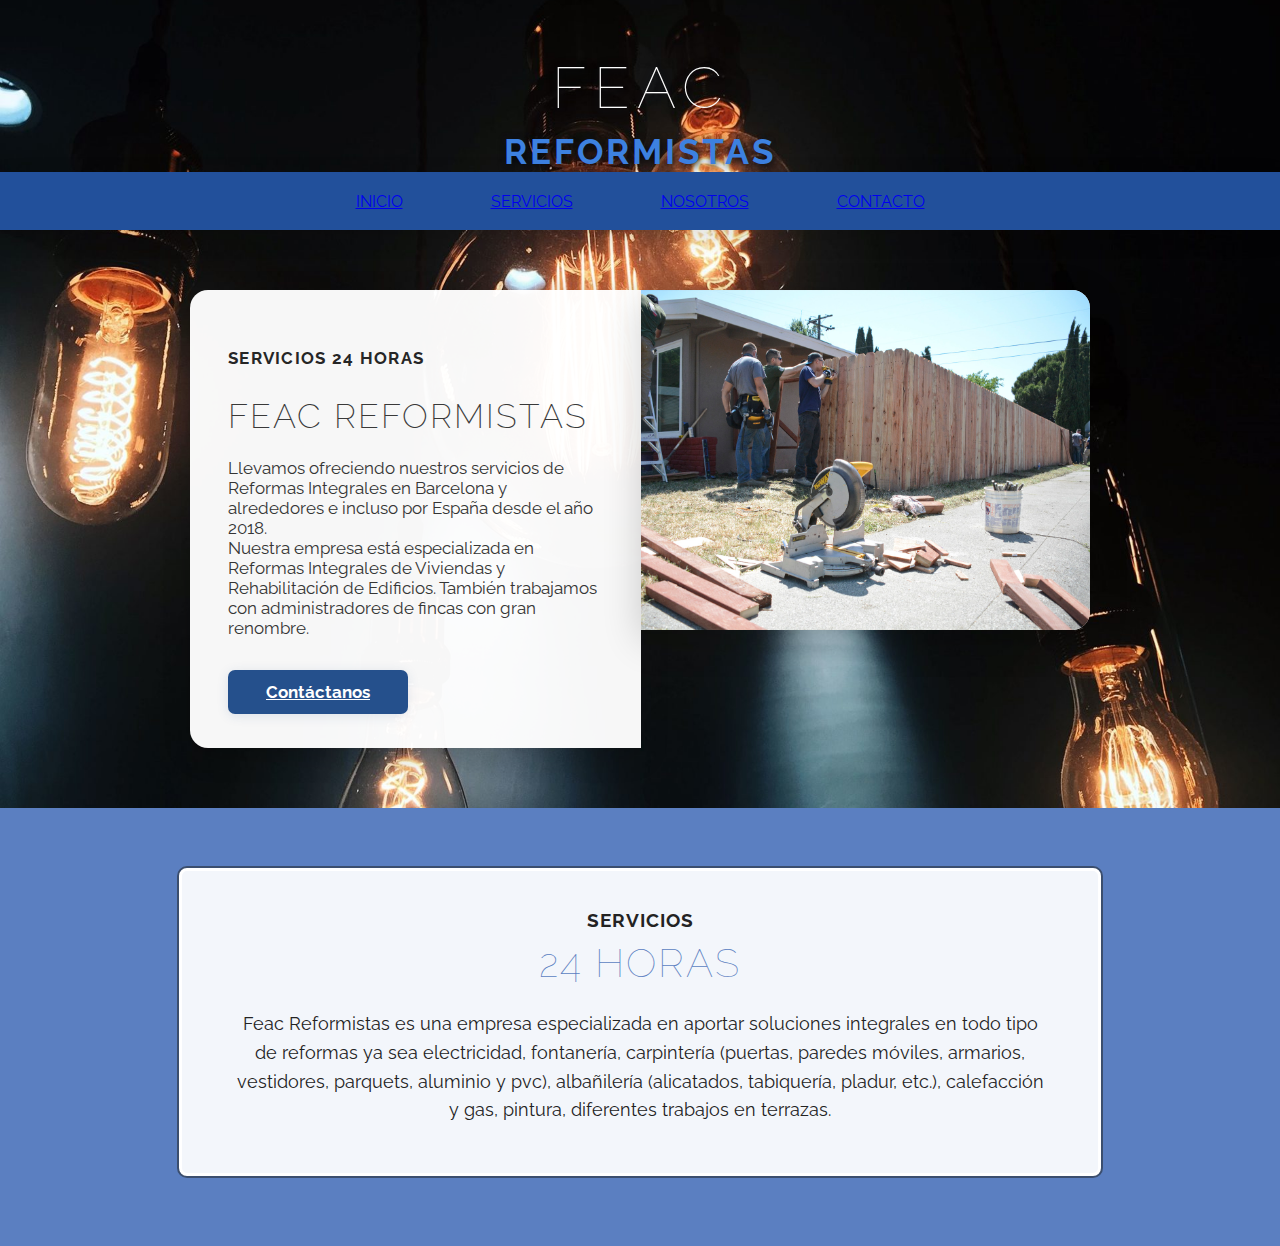
<file: index.html>
<!DOCTYPE html>
<html lang="es">
<head>
  <meta charset="UTF-8">
  <meta name="viewport" content="width=device-width, initial-scale=1.0">
  <title>FEAC Reformistas</title>
  <link href="https://fonts.googleapis.com/css?family=Raleway:100,700&display=swap" rel="stylesheet">
  <style>
    body {
      background: url('img/bg.jpg') no-repeat center center fixed;
      background-size: cover;
      margin: 0;
      font-family: 'Raleway', Arial, sans-serif;
    }

    /* LOGO FEAC CENTRADO */
    .logo-feac-container {
      display: flex;
      flex-direction: column;
      align-items: center;
      justify-content: flex-end;
      min-height: 140px;
      width: 100vw;
      margin-top: 32px;
      margin-bottom: 0;
    }
    .logo-feac {
      background: none;
      border-radius: 0;
      padding: 0;
      margin-bottom: 0;
      box-shadow: none;
      text-align: center;
    }
    .logo-feac .feac {
      font-family: 'Raleway', Arial, sans-serif;
      font-size: 3.6rem;
      font-weight: 100;
      letter-spacing: 7px;
      color: #fff;
      text-shadow: 2px 3px 12px #000, 0 2px 8px #25508c44;
      line-height: 1.1;
      display: block;
    }
    .logo-feac .reformistas {
      font-family: 'Raleway', Arial, sans-serif;
      font-size: 2.2rem;
      font-weight: bold;
      letter-spacing: 3px;
      color: #3d81e0;
      display: block;
      margin-top: 12px;
      text-shadow: 1px 2px 8px #000, 0 1px 7px #25508c33;
    }

    /* MENÚ AZUL */
    .custom-navbar {
      display: flex;
      justify-content: center;
      align-items: center;
      background: #22509B;
      height: 58px;
      width: 100vw;
      min-width: 320px;
      margin: 0;
      border-radius: 0;
      box-shadow: 0 7px 24px rgba(0,0,0,0.12);
      position: relative;
      z-index: 20;
      margin-bottom: 0;
      border: none;
    }
    .custom-navbar ul {
      display: flex;
      flex-direction: row;
      width: 100%;
      justify-content: center;
      list-style: none;
      padding: 0;
      margin: 0;
    }
    .custom-navbar li {
      margin: 0 44px;
      display: flex;
      align-items: center;
    }
    .custom-navbar .nav-link {
      color: #E3EFFF;
      font-weight: bold;
      font-size: 1.18rem;
      letter-spacing: 1px;
      text-decoration: none;
      transition: color 0.17s;
      text-shadow: 1px 1px 2px #00000030;
      line-height: 58px;
      display: inline-block;
    }
    .custom-navbar .nav-link.active,
    .custom-navbar .nav-link:hover {
      color: #bcd9fa;
      text-decoration: underline;
    }

    /* HERO: cuadro blanco a la izquierda, foto a la derecha */
    .hero-outer {
      width: 100vw;
      display: flex;
      justify-content: center;
      align-items: center;
      margin: 0;
      padding: 60px 0 60px 0;
      position: relative;
      background: none;
    }
    .hero-inner {
      display: flex;
      flex-direction: row;
      align-items: stretch;
      justify-content: center;
      background: none;
      width: 900px;
      max-width: 98vw;
      min-height: 340px;
      gap: 0;
    }
    .glass-box {
      background: rgba(255,255,255,0.97);
      border-radius: 18px 0 0 18px;
      box-shadow: 0 8px 28px rgba(0,0,0,0.18);
      padding: 44px 38px 34px 38px;
      display: flex;
      flex-direction: column;
      justify-content: center;
      align-items: flex-start;
      width: 410px;
      min-width: 260px;
      max-width: 55vw;
      height: 100%;
    }
    .glass-box h2 {
      font-size: 1.09rem;
      font-weight: 700;
      color: #222;
      letter-spacing: 1.3px;
      text-transform: uppercase;
      margin-bottom: 7px;
      opacity: 0.98;
    }
    .glass-box h1 {
      font-size: 2.1rem;
      font-weight: 200;
      letter-spacing: 2px;
      margin-bottom: 0.2em;
      color: #393939;
      line-height: 1.08;
    }
    .glass-box p {
      font-size: 1.07rem;
      color: #333;
      margin-bottom: 1.05em;
      opacity: 0.99;
    }
    .btn-feac {
      background-color: #25508C;
      color: #fff;
      font-weight: bold;
      font-size: 1.08rem;
      border-radius: 7px;
      padding: 0.7em 2.2em;
      border: none;
      margin-top: 14px;
      box-shadow: 0 2px 12px rgba(37,80,140,0.13);
      transition: background 0.2s;
      align-self: flex-start;
      cursor: pointer;
    }
    .btn-feac:hover {
      background-color: #3870C2;
      color: #fff;
    }
    .hero-img-wrap {
      height: 100%;
      width: 490px;
      min-width: 250px;
      max-width: 100%;
      overflow: hidden;
      border-radius: 0 18px 18px 0;
      box-shadow: 0 10px 38px rgba(0,0,0,0.19);
      background: #ddd;
      display: flex;
      align-items: stretch;
    }
    .hero-img {
      width: 100%;
      height: 100%;
      min-height: 340px;
      object-fit: cover;
      display: block;
    }

    /* SECCION SERVICIOS CENTRAL */
    .servicios-section {
      background: #5B7FC1;
      width: 100vw;
      padding: 60px 0 70px 0;
      display: flex;
      justify-content: center;
      align-items: center;
    }
    .servicios-container {
      background: #f3f6fb;
      border: 3px solid #fff;
      border-radius: 8px;
      box-shadow: 0 0 0 2px #3b4e6e;
      padding: 38px 48px 32px 48px;
      max-width: 820px;
      width: 90vw;
      margin: 0 auto;
      text-align: center;
    }
    .servicios-container h3 {
      font-size: 1.2rem;
      font-weight: bold;
      color: #232323;
      margin: 0 0 8px 0;
      letter-spacing: 1px;
    }
    .servicios-container h2 {
      font-size: 2.5rem;
      font-weight: 100;
      color: #5B7FC1;
      margin: 0 0 24px 0;
      letter-spacing: 2px;
    }
    .servicios-container p {
      color: #232323;
      font-size: 1.12rem;
      margin-bottom: 16px;
      line-height: 1.6;
    }

    /* RESPONSIVE */
    @media (max-width: 1100px) {
      .logo-feac-container { min-height: 90px;}
      .hero-inner { flex-direction: column; width: 98vw; }
      .glass-box, .hero-img-wrap {
        width: 100%;
        min-width: unset;
        max-width: unset;
        border-radius: 18px 18px 0 0;
        height: auto;
      }
      .glass-box { margin-bottom: 0; }
      .hero-img-wrap { border-radius: 0 0 18px 18px; }
      .hero-img { min-height: 180px; }
      .servicios-container {
        padding: 16px 8vw 14px 8vw;
      }
    }
    @media (max-width: 700px) {
      .logo-feac-container { min-height: 70px;}
      .hero-inner { flex-direction: column; width: 98vw; }
      .glass-box, .hero-img-wrap {
        width: 100%;
        border-radius: 18px 18px 0 0;
      }
      .hero-img-wrap { border-radius: 0 0 18px 18px; }
      .hero-img { min-height: 120px; }
      .custom-navbar { width: 100vw;}
      .servicios-section {
        padding: 36px 0 36px 0;
      }
      .servicios-container h2 {
        font-size: 1.5rem;
      }
    }
  </style>
</head>
<body>
  <!-- Logo grande centrado -->
  <div class="logo-feac-container">
    <div class="logo-feac">
      <span class="feac">FEAC</span>
      <span class="reformistas">REFORMISTAS</span>
    </div>
  </div>
  <!-- Barra azul centrada y horizontal -->
  <nav class="custom-navbar">
  <ul>
    <li><a href="index.html">INICIO</a></li>
    <li><a href="servicios.html">SERVICIOS</a></li>
    <li><a href="nosotros.html">NOSOTROS</a></li>
    <li><a href="contacto.html">CONTACTO</a></li>
  </ul>
</nav>
  </nav>
  <!-- Hero: cuadro blanco a la izquierda, foto a la derecha -->
  <div class="hero-outer">
    <div class="hero-inner">
      <div class="glass-box">
        <h2>SERVICIOS 24 HORAS</h2>
        <h1>FEAC REFORMISTAS</h1>
        <p>
          Llevamos ofreciendo nuestros servicios de Reformas Integrales en Barcelona y alrededores e incluso por España desde el año 2018.<br>
          Nuestra empresa está especializada en Reformas Integrales de Viviendas y Rehabilitación de Edificios. También trabajamos con administradores de fincas con gran renombre.
        </p>
        <a href="contacto.html" class="btn-feac">Contáctanos</a>
      </div>
      <div class="hero-img-wrap">
        <img src="img/hero.jpg" alt="Trabajadores FEAC Reformistas" class="hero-img">
      </div>
    </div>
  </div>
  <!-- Sección azul de servicios -->
  <section class="servicios-section">
    <div class="servicios-container">
      <h3>SERVICIOS</h3>
      <h2>24 HORAS</h2>
      <p>
        Feac Reformistas es una empresa especializada en aportar soluciones integrales en todo tipo de reformas ya sea electricidad, fontanería, carpintería (puertas, paredes móviles, armarios, vestidores, parquets, aluminio y pvc), albañilería (alicatados, tabiquería, pladur, etc.), calefacción y gas, pintura, diferentes trabajos en terrazas.
      </p>
    </div>
  </section>
</body>
</html>
</file>
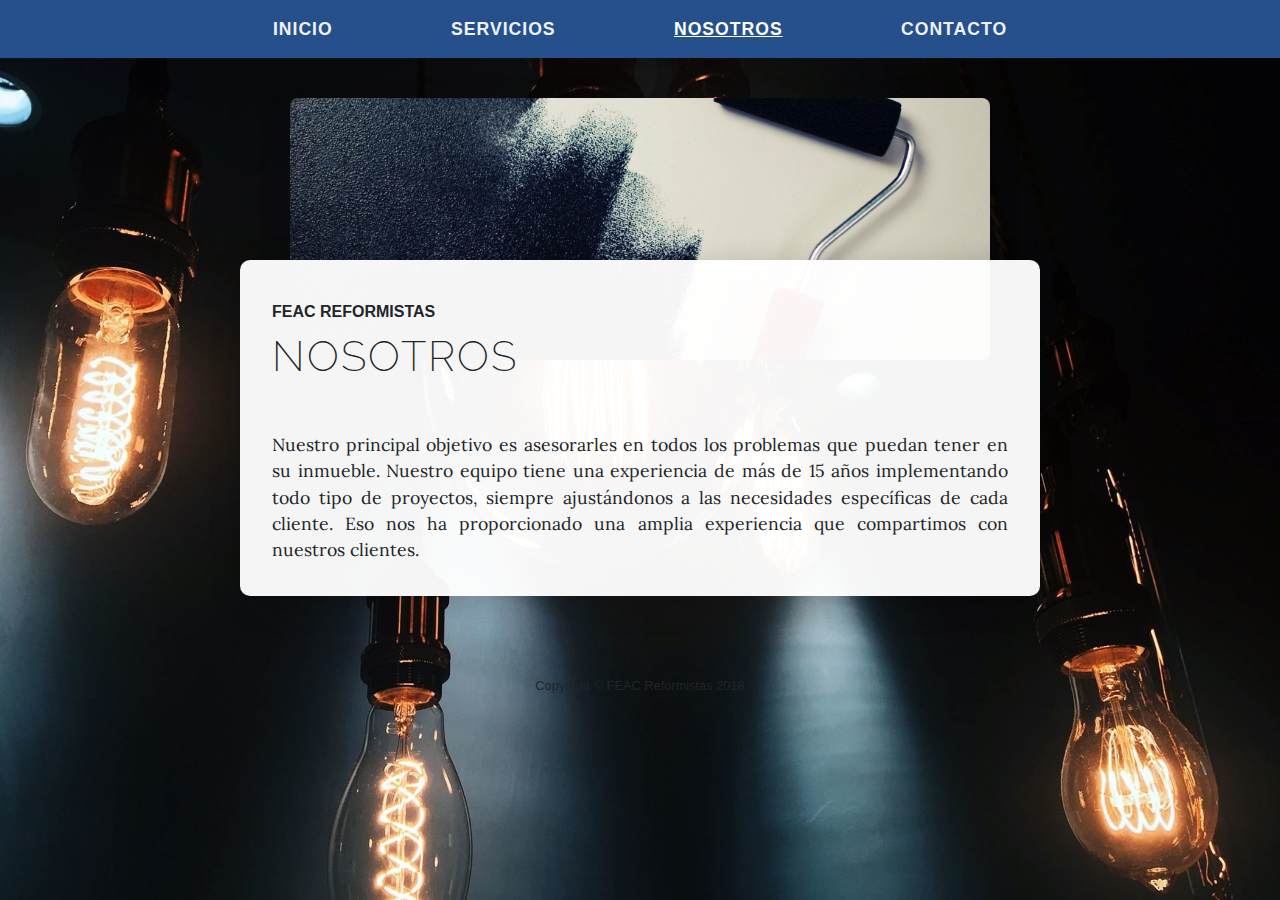
<file: nosotros.html>
<!DOCTYPE html>
<html lang="es">
<head>
  <meta charset="utf-8">
  <meta name="viewport" content="width=device-width, initial-scale=1, shrink-to-fit=no">
  <title>FEAC Reformistas</title>
  <link href="https://cdn.jsdelivr.net/npm/bootstrap@4.6.2/dist/css/bootstrap.min.css" rel="stylesheet">
  <link href="https://fonts.googleapis.com/css?family=Raleway:100,100i,200,200i,300,300i,400,400i,500,500i,600,600i,700,700i,800,800i,900,900i" rel="stylesheet">
  <link href="https://fonts.googleapis.com/css?family=Lora:400,400i,700,700i" rel="stylesheet">
  <style>
    body {
      background: url('img/bg.jpg') no-repeat center center fixed;
      background-size: cover;
      min-height: 100vh;
      margin: 0;
      padding: 0;
    }
    .feac-navbar {
      background: #25508C;
    }
    .feac-navbar .nav-link {
      color: #fff !important;
      font-weight: bold;
      text-transform: uppercase;
      letter-spacing: 1px;
      padding-left: 2.2rem !important;
      padding-right: 2.2rem !important;
      font-size: 1.1rem;
      opacity: 0.93;
      transition: opacity 0.2s;
    }
    .feac-navbar .nav-item.active .nav-link,
    .feac-navbar .nav-link:focus,
    .feac-navbar .nav-link:hover {
      opacity: 1;
      text-decoration: underline;
    }
    .banner-img-container {
      display: flex;
      justify-content: center;
      align-items: center;
      width: 100vw;
      margin-top: 2.5rem;
      margin-bottom: -100px; /* superpone el cuadro */
      position: relative;
      z-index: 2;
      pointer-events: none;
    }
    .banner-img-container img {
      width: 700px;
      max-width: 95vw;
      height: auto;
      border-radius: 8px;
      box-shadow: 0 8px 32px rgba(0,0,0,0.15);
      display: block;
    }
    .cuadrados-container {
      display: flex;
      flex-direction: column;
      align-items: center;
      position: relative;
      z-index: 3;
    }
    .cuadrado {
      background: rgba(255,255,255,0.96);
      width: 800px;
      max-width: 96vw;
      border-radius: 10px;
      box-shadow: 0 8px 32px rgba(0,0,0,0.20);
      padding: 2.5em 2em 2em 2em;
      margin-top: 0;
      margin-bottom: 2em;
      position: relative;
    }
    .ajustable h1, .ajustable b {
      text-align: left;
      display: block;
      margin-bottom: 0.5em;
      font-weight: bold;
    }
    .ajustable h1 {
      font-size: 2.6rem;
      font-family: 'Raleway', Arial, sans-serif;
      letter-spacing: 2px;
      font-weight: 200;
      margin-bottom: 1.2em;
    }
    .ajustable p {
      text-align: justify;
      margin: 0;
      font-size: 1.1rem;
      font-family: 'Lora', serif;
    }
    @media (max-width: 900px) {
      .banner-img-container img,
      .cuadrado {
        width: 98vw;
        max-width: 98vw;
      }
      .cuadrado {
        padding: 1.2em 0.6em 1.2em 0.6em;
      }
    }
  </style>
</head>
<body>
  <!-- Barra de navegación -->
  <nav class="navbar feac-navbar navbar-expand-lg navbar-dark">
    <div class="container-fluid px-0">
      <button class="navbar-toggler ml-3" type="button" data-toggle="collapse" data-target="#navbarResponsive"
        aria-controls="navbarResponsive" aria-expanded="false" aria-label="Toggle navigation">
        <span class="navbar-toggler-icon"></span> Menu
      </button>
      <div class="collapse navbar-collapse justify-content-center" id="navbarResponsive">
        <ul class="navbar-nav mx-auto">
          <li class="nav-item px-lg-4">
            <a class="nav-link" href="index.html">Inicio</a>
          </li>
          <li class="nav-item px-lg-4">
            <a class="nav-link" href="servicios.html">Servicios</a>
          </li>
          <li class="nav-item px-lg-4 active">
            <a class="nav-link" href="nosotros.html">Nosotros</a>
          </li>
          <li class="nav-item px-lg-4">
            <a class="nav-link" href="contacto.html">Contacto</a>
          </li>
        </ul>
      </div>
    </div>
  </nav>

  <!-- Imagen de rodillo centrada -->
  <div class="banner-img-container">
    <img src="img/rodillo.jpg" alt="Rodillo de pintura">
  </div>

  <!-- Cuadro de texto centrado -->
  <div class="cuadrados-container">
    <div class="cuadrado">
      <div class="ajustable">
        <b>FEAC REFORMISTAS</b>
        <h1>NOSOTROS</h1>
        <p>
          Nuestro principal objetivo es asesorarles en todos los problemas que puedan tener en su inmueble. Nuestro equipo tiene una experiencia de más de 15 años implementando todo tipo de proyectos, siempre ajustándonos a las necesidades específicas de cada cliente. Eso nos ha proporcionado una amplia experiencia que compartimos con nuestros clientes.
        </p>
      </div>
    </div>
  </div>
  <footer class="footer text-faded text-center py-5">
    <div class="container">
      <p class="m-0 small">Copyright &copy; FEAC Reformistas 2018</p>
    </div>
  </footer>
  <script src="https://code.jquery.com/jquery-3.6.4.min.js"></script>
  <script src="https://cdn.jsdelivr.net/npm/bootstrap@4.6.2/dist/js/bootstrap.bundle.min.js"></script>
</body>
</html>
</file>
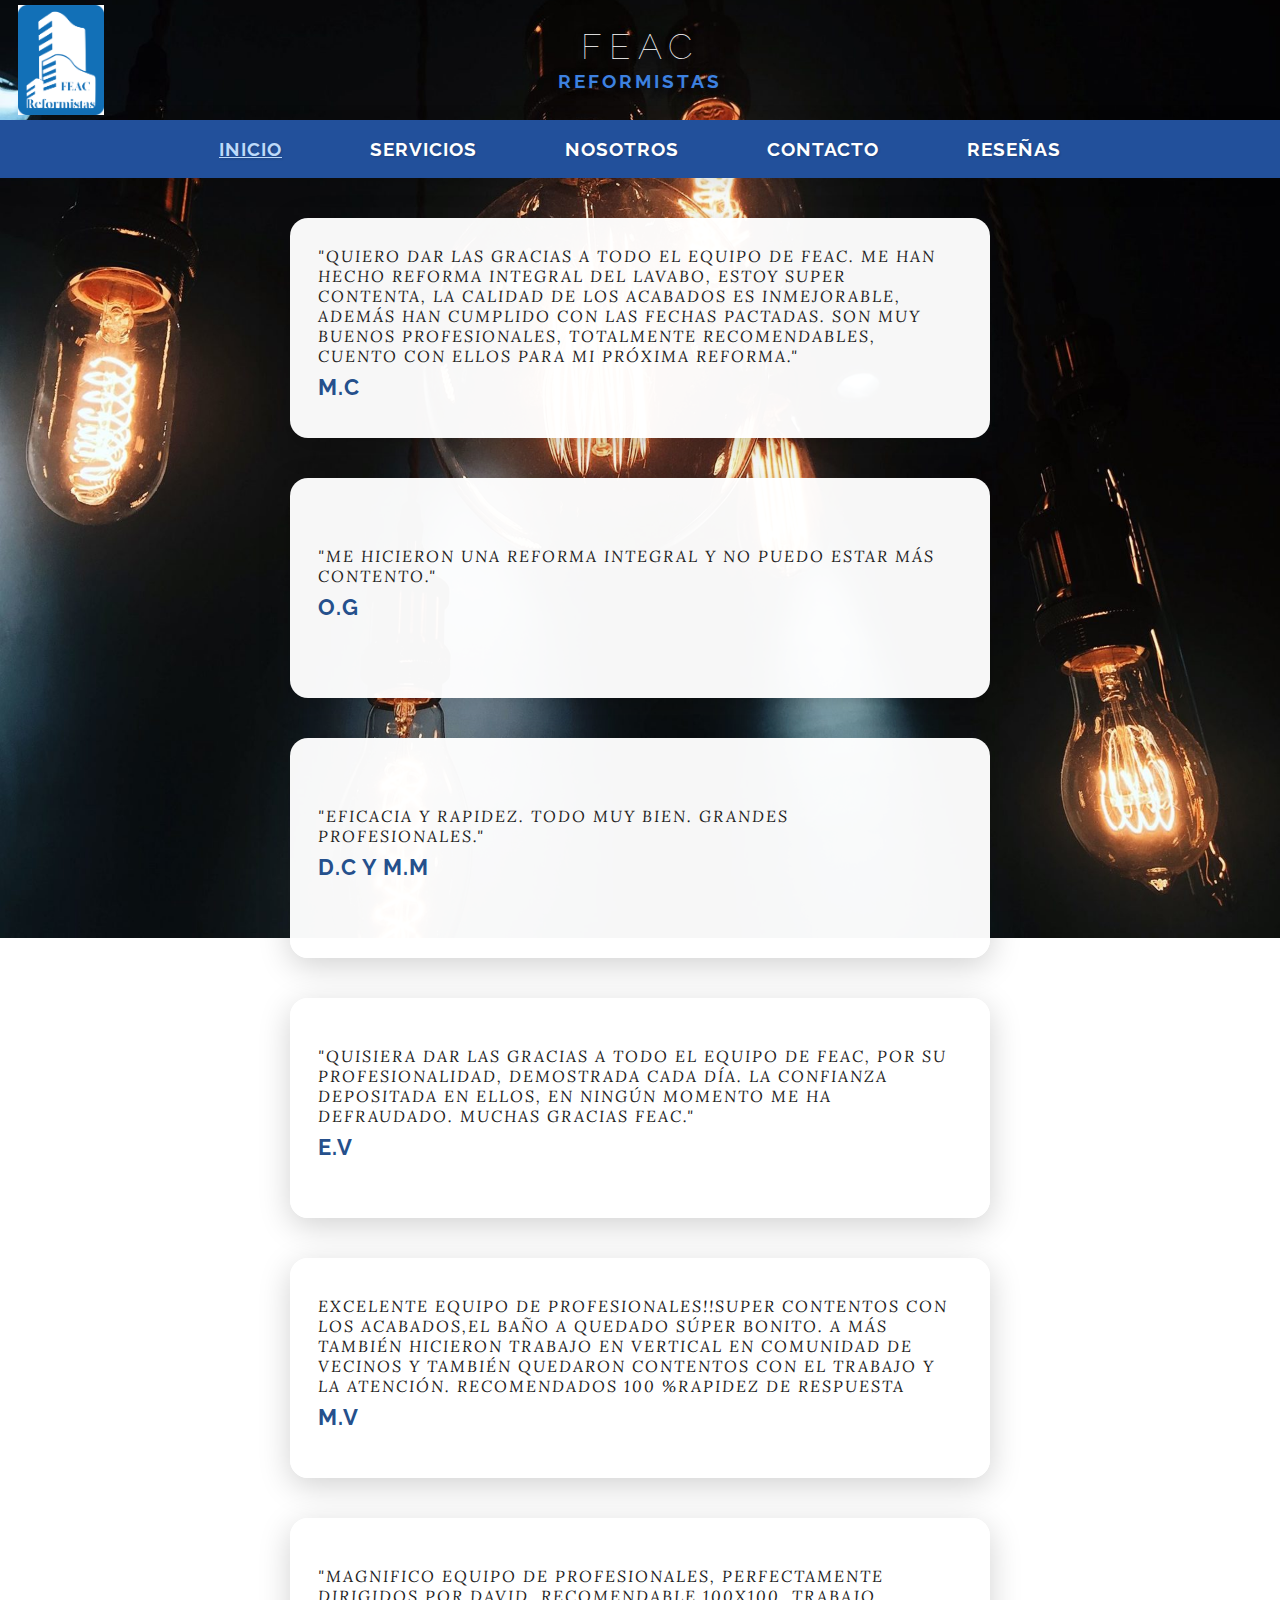
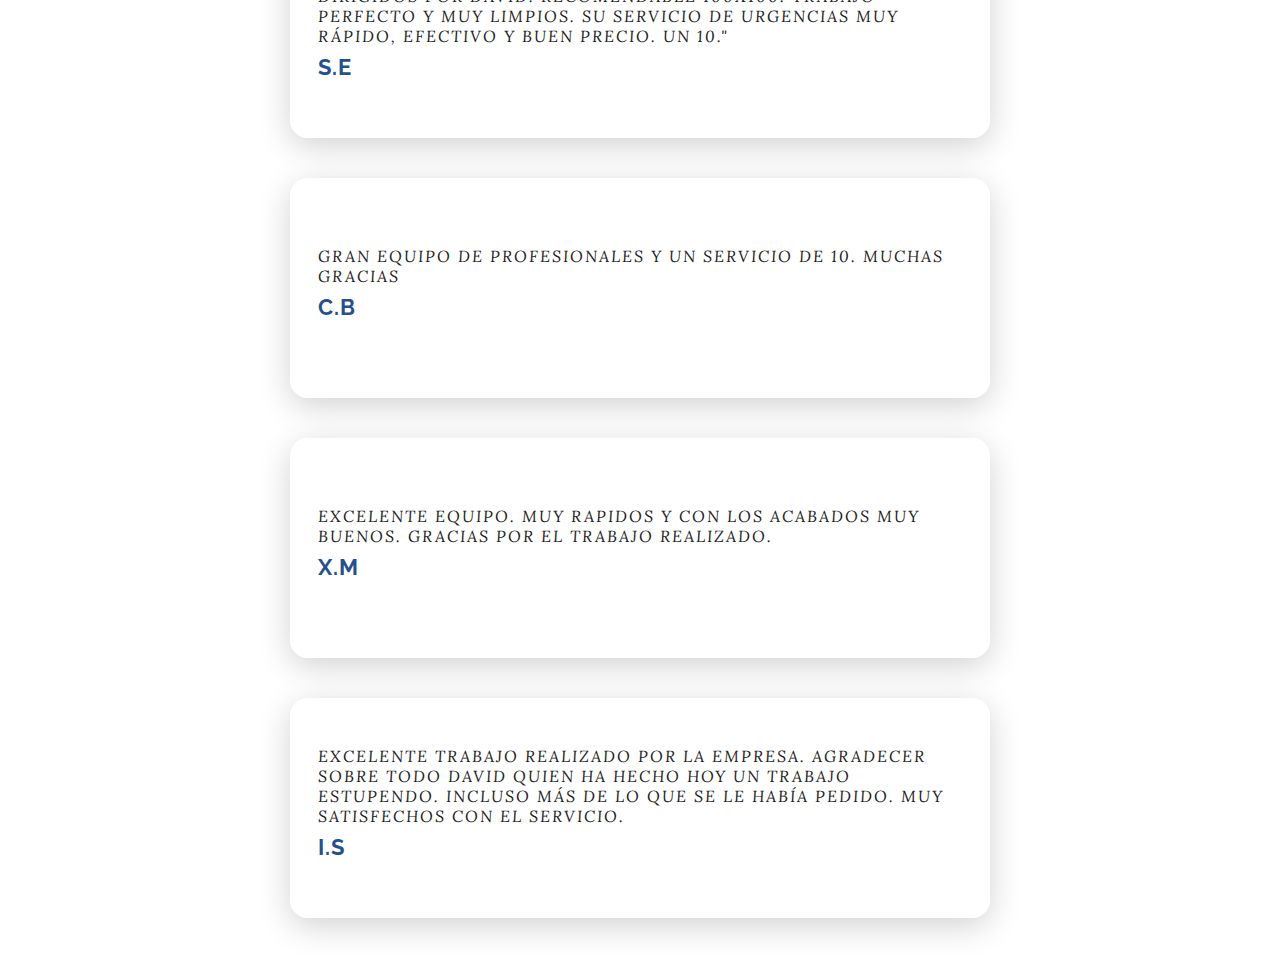
<file: reseñas.html>
<!DOCTYPE html>
<html lang="es">
<head>
  <meta charset="utf-8">
  <meta name="viewport" content="width=device-width, initial-scale=1">
  <title>Servicios | FEAC Reformistas</title>
  <link href="https://fonts.googleapis.com/css?family=Raleway:400,700,800&display=swap" rel="stylesheet">
  <link href="https://fonts.googleapis.com/css?family=Lora:400,400i,700,700i" rel="stylesheet">
  <style>
    body {
      background: url('img/bg.jpg') no-repeat center center fixed;
      background-size: cover;
      margin: 0;
      font-family: 'Raleway', Arial, sans-serif;
    }
    .header-feac {
      display: flex;
      align-items: center;
      justify-content: center;
      position: relative;
      width: 100vw;
      min-height: 120px;
      margin-bottom: 0;
      background: transparent;
    }
    .header-feac .logo-container {
      position: absolute;
      left: 18px;
      top: 50%;
      transform: translateY(-50%);
      z-index: 2;
    }
    .header-feac .logo-container img {
      height: 110px;
      display: block;
    }
    .header-feac .title-container {
      text-align: center;
      z-index: 1;
    }
    .logo-feac .feac {
      font-family: 'Raleway', Arial, sans-serif;
      font-size: 2.2rem;
      font-weight: 100;
      letter-spacing: 7px;
      color: #fff;
      text-shadow: 2px 3px 12px #000, 0 2px 8px #25508c44;
      line-height: 1.1;
      display: block;
    }
    .logo-feac .reformistas {
      font-family: 'Raleway', Arial, sans-serif;
      font-size: 1.2rem;
      font-weight: bold;
      letter-spacing: 3px;
      color: #3d81e0;
      display: block;
      margin-top: 4px;
      text-shadow: 1px 2px 8px #000, 0 1px 7px #25508c33;
    }
    .custom-navbar {
      display: flex;
      justify-content: center;
      align-items: center;
      background: #22509B;
      height: 58px;
      width: 100vw;
      min-width: 320px;
      margin: 0;
      border-radius: 0;
      box-shadow: 0 7px 24px rgba(0,0,0,0.12);
      position: relative;
      z-index: 20;
      margin-bottom: 0;
      border: none;
    }
    .custom-navbar ul {
      display: flex;
      flex-direction: row;
      width: 100%;
      justify-content: center;
      list-style: none;
      padding: 0;
      margin: 0;
    }
    .custom-navbar li {
      margin: 0 44px;
      display: flex;
      align-items: center;
    }
    .custom-navbar .nav-link {
      color: #fff !important;
      font-weight: bold;
      font-size: 1.18rem;
      letter-spacing: 1px;
      text-decoration: none;
      transition: color 0.17s;
      text-shadow: 1px 1px 2px #00000030;
      line-height: 58px;
      display: inline-block;
    }
    .custom-navbar .nav-link.active,
    .custom-navbar .nav-link:hover {
      color: #bcd9fa !important;
      text-decoration: underline;
    }
    /* CONTENEDOR DE TESTIMONIOS EN DOS COLUMNAS */
    .testimonios-columns {
      display: flex;
      flex-wrap: wrap;
      justify-content: center;
      gap: 2.5rem;
      max-width: 1500px;
      margin: 2.5rem auto;
    }
    .service-card {
      display: flex;
      align-items: center;
      background: rgba(255,255,255,0.97);
      border-radius: 18px;
      box-shadow: 0 8px 32px rgba(0,0,0,0.18);
      max-width: 700px;
      min-width: 320px;
      width: 100%;
      min-height: 220px;
      overflow: hidden;
      padding: 0;
      margin-bottom: 0;
      flex-direction: column;
    }
    .service-card-content {
      flex: 1;
      padding: 28px 32px 28px 28px;
      display: flex;
      flex-direction: column;
      justify-content: center;
    }
    .service-card-content h3 {
      font-weight: 700;
      font-size: 1.01rem;
      letter-spacing: 2px;
      margin: 0 0 8px 0;
      color: #222;
      text-transform: uppercase;
      font-family: 'Lora', serif;
      font-style: italic;
      font-weight: 400;
    }
    .service-card-content h1 {
      font-size: 1.4rem;
      color: #25508C;
      margin: 0 0 10px 0;
      font-weight: 700;
      letter-spacing: 1px;
      text-transform: uppercase;
    }
    @media (max-width: 1100px) {
      .header-feac { min-height: 70px;}
      .header-feac .logo-container { left: 8px; }
      .testimonios-columns { gap: 1.5rem;}
    }
    @media (max-width: 900px) {
      .header-feac .logo-container img { height: 60px; }
      .service-card {
        max-width: 98vw;
        min-width: 0;
        width: 98vw;
      }
      .service-card-content {
        padding: 18px 10px 18px 10px;
      }
      .testimonios-columns {
        flex-direction: column;
        gap: 1.5rem;
      }
    }
    @media (max-width: 700px) {
      .header-feac { min-height: 50px;}
      .header-feac .logo-container { left: 4px;}
      .header-feac .logo-container img { height: 56px;}
      .testimonios-columns { gap: 1rem;}
    }
    @media (max-width: 600px) {
      .service-card-content h1 { font-size: 1.1rem; }
      .service-card-content h3 { font-size: 0.91rem; }
    }
    footer {
      margin-top: 2em;
      color: #222;
      text-align: center;
      font-size: 0.95em;
      background: none;
      box-shadow: none;
    }
  </style>
</head>
<body>
  <!-- CABECERA: Logo a la izquierda, título centrado -->
  <div class="header-feac">
    <div class="logo-container">
      <img src="img/feac logo.png" alt="Logo FEAC Reformistas">
    </div>
    <div class="title-container">
      <div class="logo-feac">
        <span class="feac">FEAC</span>
        <span class="reformistas">REFORMISTAS</span>
      </div>
    </div>
  </div>
 <!-- Barra azul menú centrado -->
  <nav class="custom-navbar">
    <ul>
      <li><a href="index.html" class="nav-link active">INICIO</a></li>
      <li><a href="servicios.html" class="nav-link">SERVICIOS</a></li>
      <li><a href="nosotros.html" class="nav-link">NOSOTROS</a></li>
      <li><a href="contacto.html" class="nav-link">CONTACTO</a></li>
      <li><a href="reseñas.html" class="nav-link">RESEÑAS</a></li>
    </ul>
  </nav>

  <!-- Testimonios en 2 columnas -->
  <main>
    <div class="testimonios-columns">
      <div class="service-card">
        <div class="service-card-content">
          <h3>"Quiero dar las gracias a todo el equipo de Feac. Me han hecho reforma integral del lavabo, estoy super contenta, la calidad de los acabados es inmejorable, además han cumplido con las fechas pactadas. Son muy buenos profesionales, totalmente recomendables, cuento con ellos para mi próxima reforma."</h3>
          <h1>M.C</h1>
        </div>
      </div>
      <div class="service-card">
        <div class="service-card-content">
          <h3>"Me hicieron una reforma integral y no puedo estar más contento."</h3>
          <h1>O.G</h1>
        </div>
      </div>
      <div class="service-card">
        <div class="service-card-content">
          <h3>"Eficacia y rapidez. Todo muy bien. Grandes profesionales."</h3>
          <h1>D.C y M.M</h1>
        </div>
      </div>
      <div class="service-card">
        <div class="service-card-content">
          <h3>"Quisiera dar las gracias a todo el equipo de FEAC, por su profesionalidad, demostrada cada día. La confianza depositada en ellos, en ningún momento me ha defraudado. Muchas gracias FEAC."</h3>
          <h1>E.V</h1>
        </div>
      </div>
      <div class="service-card">
        <div class="service-card-content">
          <h3> Excelente equipo de profesionales!!Super contentos con los acabados,el baño a quedado súper bonito. A más también hicieron trabajo en vertical en comunidad de vecinos y también quedaron contentos con el trabajo y la atención. Recomendados 100 %Rapidez de respuesta
          <h1>M.V</h1>
        </div>
      </div>
      <div class="service-card">
        <div class="service-card-content">
          <h3>"Magnifico equipo de profesionales, perfectamente dirigidos por DAVID. Recomendable 100x100. Trabajo perfecto y muy limpios. Su servicio de urgencias muy rápido, efectivo y buen precio. Un 10."</h3>
          <h1>S.E</h1>
        </div>
      </div>
       <div class="service-card">
        <div class="service-card-content">
          <h3> Gran equipo de profesionales y un servicio de 10. Muchas gracias</h3>
          <h1>C.B</h1>
        </div>
      </div>
      <div class="service-card">
        <div class="service-card-content">
          <h3> Excelente equipo. Muy rapidos y con los acabados muy buenos.
Gracias por el trabajo realizado.</h3>
          <h1>X.M</h1>
        </div>
      </div>
            <div class="service-card">
        <div class="service-card-content">
          <h3> Excelente trabajo realizado por la empresa. Agradecer sobre todo David Quien ha hecho hoy un trabajo estupendo. Incluso más de lo que se le había pedido. Muy satisfechos con el servicio.</h3>
          <h1>I.S</h1>
        </div>
      </div>
    </div>
  </main>
</body>
</html>
</file>
